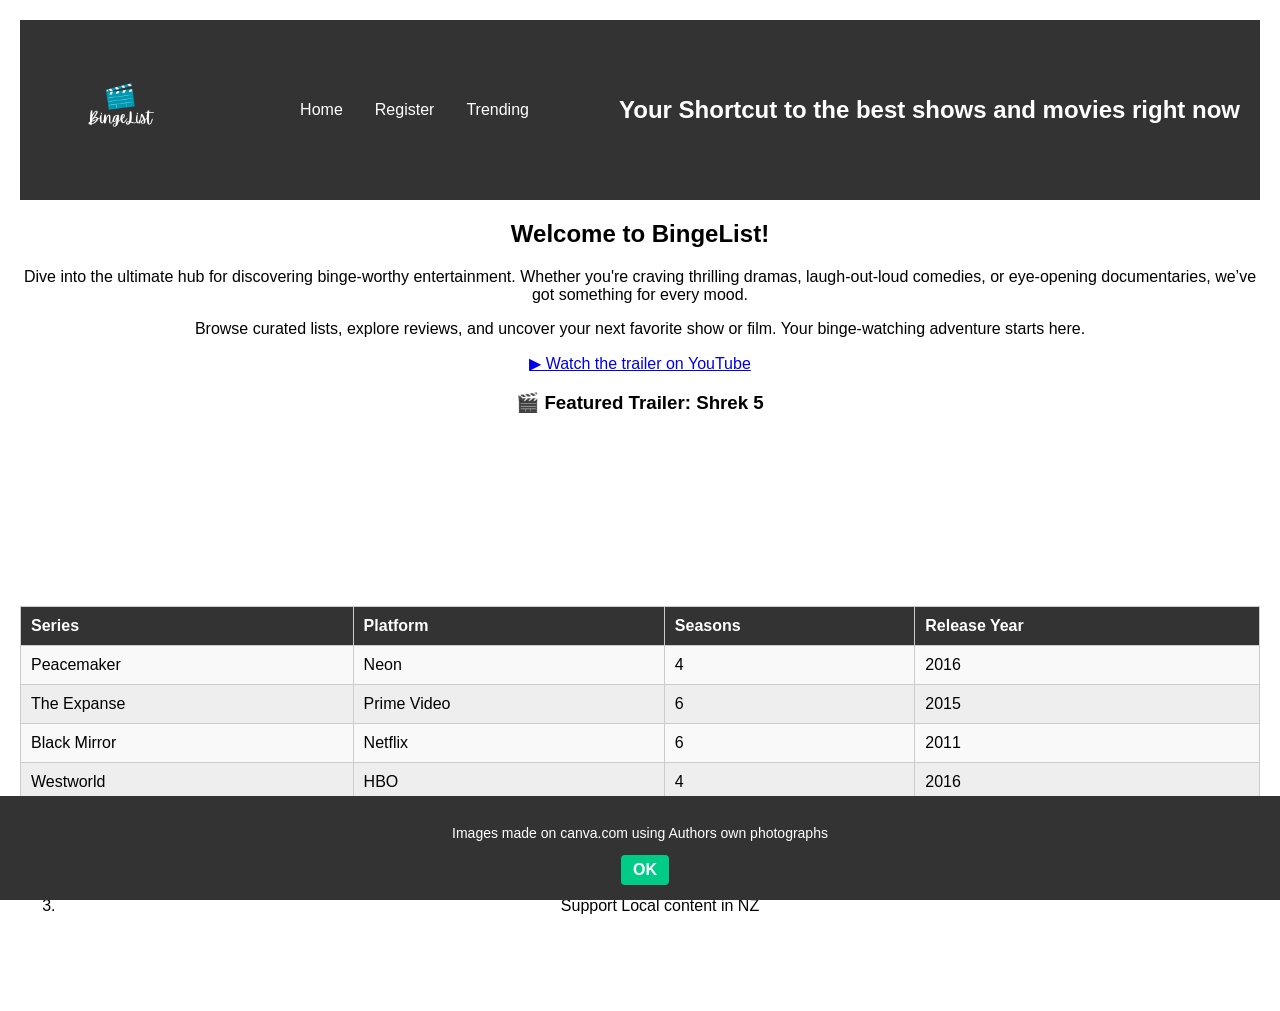
<file: BIT503/Assessment 3/website-development/index.html>
<!DOCTYPE html>
<html lang="en">
<head>
    <meta charset="UTF-8">
    <meta name="viewport" content="width=device-width, initial-scale=1.0">
    <title>BingeList</title>
    <link rel="stylesheet" href="css/styles.css">
    </head>
<body>
  <!-- website created by Thomas Bernard for assessment 3 -->
    <nav>
        <div class="navbar">
        <img src="images/sitelogo.png" alt="site logo" class="logo" width="160" height="160">
        
      </div> 
  <ul>
    <li><a href="index.html">Home</a></li>
    <li><a href="register.html">Register</a></li>
    <li><a href="trending.html">Trending</a></li>
  </ul>
  <h1 id="index-title-center" style="color: #ffffff;">
  Your Shortcut to the best shows and movies right now
</h1>

  </nav>

   <section class="intro">
  <h2>Welcome to <span class="brand">BingeList</span>!</h2>
  <p>
    Dive into the ultimate hub for discovering binge-worthy entertainment. Whether you're craving thrilling dramas, laugh-out-loud comedies, or eye-opening documentaries, we’ve got something for every mood.
  </p>
  <p>
    Browse curated lists, explore reviews, and uncover your next favorite show or film. Your binge-watching adventure starts here.
  </p>
  <p>
    <a href="https://youtu.be/I9-wXs4KtrU" target="_blank" rel="noopener noreferrer" class="video-link">
      ▶ Watch the trailer on YouTube
    </a>
  </p>
</section>

<section class="trailer">
  <h3>🎬 Featured Trailer: <span class="highlight">Shrek 5</span></h3>
  <div class="video-wrapper">
    <iframe src="https://www.youtube.com/embed/I9-wXs4KtrU?si=LVfRc2x5uOUQyScB"
      title="Shrek 5 Trailer" frameborder="0"
      allow="accelerometer; autoplay; clipboard-write; encrypted-media; gyroscope; picture-in-picture; web-share"
      referrerpolicy="strict-origin-when-cross-origin" allowfullscreen></iframe>
  </div>
</section>

<table class="series">
    <thead>
      <tr>
        <th>Series</th>
        <th>Platform</th>
        <th>Seasons</th>
        <th>Release Year</th>
      </tr>
    </thead>
    <tbody>
      <tr>
        <td>Peacemaker</td>
        <td>Neon</td>
        <td>4</td>
        <td>2016</td>
      </tr>
      <tr>
        <td>The Expanse</td>
        <td>Prime Video</td>
        <td>6</td>
        <td>2015</td>
      </tr>
      <tr>
        <td>Black Mirror</td>
        <td>Netflix</td>
        <td>6</td>
        <td>2011</td>
      </tr>
      <tr>
        <td>Westworld</td>
        <td>HBO</td>
        <td>4</td>
        <td>2016</td>
      </tr>
      <tr>
        <td>Severance</td>
        <td>Apple TV+</td>
        <td>1</td>
        <td>2022</td>
      </tr>
    </td>
  </body>
  </table>
 
  <ol>
  <li>Join for the best movie & TV update</li>
  <li>Free to join no cost</li>
  <li>Support Local content in NZ</li>
</ol>


  <div id="disclaimer-box">
  <p>Images made on canva.com using Authors own photographs</p>
  <button onclick="hideDisclaimer()">OK</button>
</div>

<script>
  function hideDisclaimer() {
    document.getElementById("disclaimer-box").style.display = "none";
  }
</script>

    <footer>
    <p>Thomas Bernard 23rd October 2025</p>
    <p></p>
    </footer>

  </body>
</html>
</file>
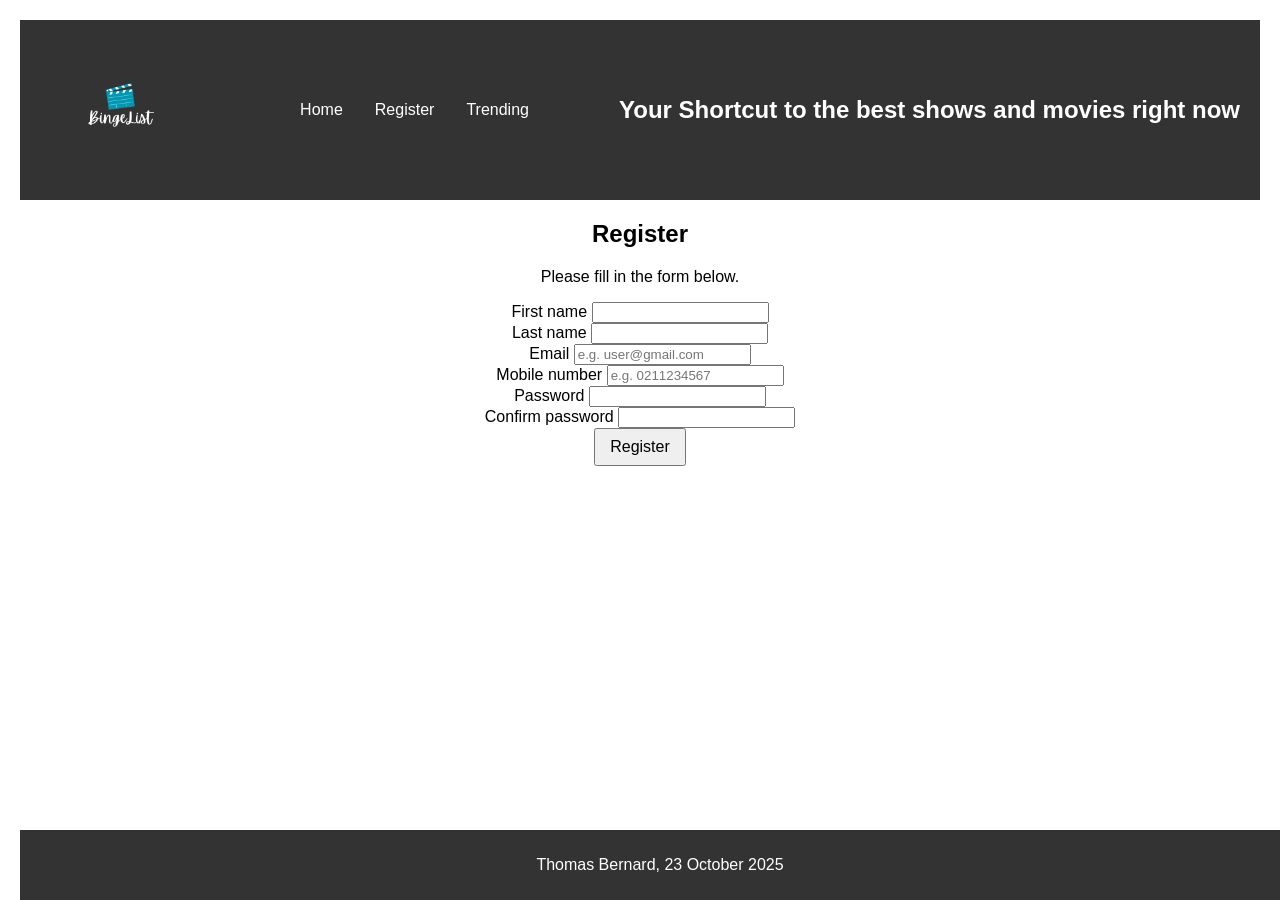
<file: BIT503/Assessment 3/website-development/register.html>
<!DOCTYPE html>
<html lang="en">
<head>
  <meta charset="UTF-8" />
  <meta name="viewport" content="width=device-width, initial-scale=1" />
  <link rel="stylesheet" href="css/styles.css" />
   <script src="js/script.js" defer></script>
  <title>Register</title>
</head>
<body>

 <!-- website created by Thomas Bernard for assessment 3 -->
    <nav>
        <div class="navbar">
        <img src="images/sitelogo.png" alt="site logo" class="logo" width="160" height="160">
        
      </div> 
  <ul>
    <li><a href="index.html">Home</a></li>
    <li><a href="register.html">Register</a></li>
    <li><a href="trending.html">Trending</a></li>
  </ul>
  <h1 id="index-title-center" style="color: #ffffff;">
  Your Shortcut to the best shows and movies right now
</h1>

  </nav>

  <main class="container">
  <h2>Register</h2>
  <p>Please fill in the form below.</p>

<form action="#" method="post" class="form" autocomplete="on">
    <!-- First Name -->
    <div class="field">
      <label for="firstName">First name</label>
      <input
        type="text"
        id="firstName"
        name="firstName"
        autocomplete="given-name"
        pattern="[A-Za-z]+"
        required
      />
    </div>

    <!-- Last Name -->
    <div class="field">
      <label for="lastName">Last name</label>
      <input
        type="text"
        id="lastName"
        name="lastName"
        autocomplete="family-name"
        pattern="[A-Za-z]+"
        required
      />
    </div>

    <!-- Email -->
    <div class="field">
      <label for="email">Email</label>
      <input
        type="email"
        id="email"
        name="email"
        autocomplete="email"
        placeholder="e.g. user@gmail.com"
        title="Please enter a valid email address with @"
        required
      />
    </div>

    <!-- Mobile Number -->
    <div class="field">
      <label for="mobile">Mobile number</label>
      <input
       type="tel"
       id="mobile"
       name="mobile"
       inputmode="numeric"
       autocomplete="tel"
       pattern="[0-9]{9,10}"
       minlength="9"
      maxlength="10"
      placeholder="e.g. 0211234567"
      title="Please enter 9 to 10 digits, numbers only"
      required
/>
    </div>

    <!-- Password -->
    <div class="field">
      <label for="password">Password</label>
     <input
     type="password"
     id="password"
     name="password"
     autocomplete="new-password"
     pattern="(?=.*[A-Za-z])(?=.*\d)[A-Za-z\d]{6,12}"
     min="6"
     maxlength="12"
     title="Password must be 6–12 characters and include at least one letter and one number"
  required
/>
    </div>

    <!-- Confirm Password -->
    <div class="field">
      <label for="confirmPassword">Confirm password</label>
      <input
        type="password"
        id="confirmPassword"
        name="confirmPassword"
        autocomplete="new-password"
        minlength="6"
        maxlength="12"
        required
      />
    </div>

    <!-- Submit Button -->
    <button type="submit" class="btn">Register</button>
  </form>
</main>

<p id="message"></p>


  <footer>
    <p>Thomas Bernard, 23 October 2025</p>
  </footer>

</body>
</html>
</file>
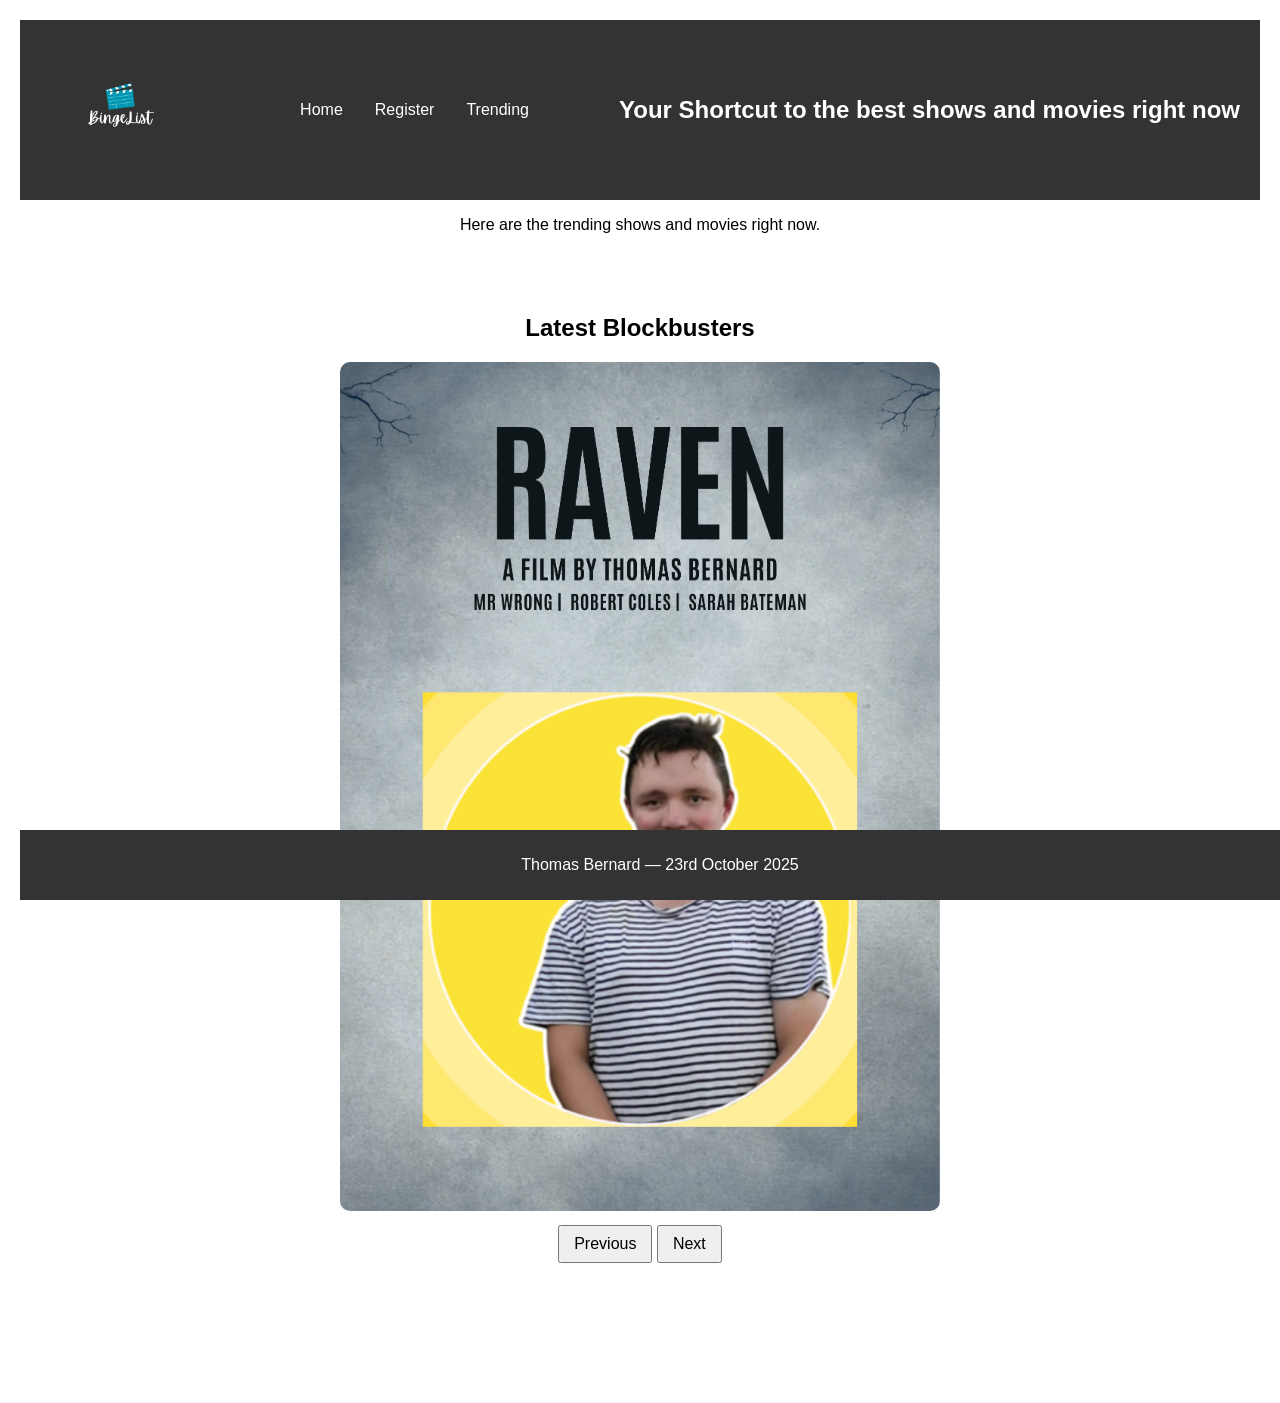
<file: BIT503/Assessment 3/website-development/trending.html>
<!DOCTYPE html>
<html lang="en">
<head>
  <meta charset="UTF-8">
  <meta name="viewport" content="width=device-width, initial-scale=1.0">
  <title>Trending</title>
  <link rel="stylesheet" href="css/styles.css">
</head>

 <!-- website created by Thomas Bernard for assessment 3 -->
    <nav>
        <div class="navbar">
        <img src="images/sitelogo.png" alt="site logo" class="logo" width="160" height="160">
        
      </div> 
  <ul>
    <li><a href="index.html">Home</a></li>
    <li><a href="register.html">Register</a></li>
    <li><a href="trending.html">Trending</a></li>
  </ul>
  <h1 id="index-title-center" style="color: #ffffff;">
  Your Shortcut to the best shows and movies right now
</h1>

  </nav>

  <p>Here are the trending shows and movies right now.</p>

  <div class="wrap">
    <h2>Latest Blockbusters</h2>
    <img id="slide" src="images/1.png" alt="slideshow image">
    <div class="controls">
      <button onclick="prev()">Previous</button>
      <button onclick="next()">Next</button>
    </div>
  </div>

  <script>
  const images = [
    "images/1.png",
    "images/2.png",
    "images/3.png",
    "images/4.png",
    "images/5.png",
  ];

  const altTexts = [
    "Raven Movie",
    "coming soon october 2028 ",
    "Thomas the radio",
    "fellow our heart",
    "A Summer Film"
  ];

  let index = 0;
  const slide = document.getElementById("slide");

  function show() {
    slide.src = images[index];
    slide.alt = altTexts[index];
  }

  function next() {
    index++;
    if (index >= images.length) index = 0;
    show();
  }

  function prev() {
    index--;
    if (index < 0) index = images.length - 1;
    show();
  }

  show();

</script>
  <footer>
    <p>Thomas Bernard — 23rd October 2025</p>
  </footer>
</body>
</html>
</file>
<file: BIT503/Assessment 3/website-development/css/styles.css>
/* Page text and layout */
body {
  font-family: Arial, sans-serif;
  text-align: center;
  margin: 0;
  padding: 20px;
  padding-bottom: 80px
}

/* Navigation bar */
nav {
  display: flex;
  justify-content: space-between;
  align-items: center;
  background-color: #333;
  padding: 10px 20px;
}

nav ul {
  list-style: none;
  margin: 0;
  padding: 0;
  display: flex;
  justify-content: flex-end;
}

nav ul li a {
  display: block;
  color: #fff;
  padding: 14px 16px;
  text-decoration: none;
}

.navbar {
  display: flex;
  align-items: center;
}

.logo {
  margin-right: 10px;
}

.site-name {
  color: white;
  font-size: 24px;
  margin: 0;
}

/* Centered heading */
#index-title-center {
  text-align: center;
}

/* Slideshow area */
.wrap {
  max-width: 600px;
  margin: 80px auto 60px;
}

#slide {
  width: 100%;
  height: auto;
  border-radius: 10px;
}

.controls {
  margin-top: 10px;
}

button {
  padding: 8px 14px;
  font-size: 16px;
  cursor: pointer;
}

/* Smaller buttons on small screens */
@media (max-width: 500px) {
  button {
    font-size: 14px;
    padding: 6px 10px;
  }
}

/* Footer */
footer {
  position: fixed;
  bottom: 0;
  width: 100%;
  background-color: #333;
  color: white;
  padding: 10px 0;
  text-align: center;
}

table.series {
  width: 100%;
  border-collapse: collapse;
  margin: 20px 0;
  font-family: Arial, sans-serif;
  background-color: #f9f9f9;
}

table.series th,
table.series td {
  border: 1px solid #ccc;
  padding: 10px;
  text-align: left;
}

table.series th {
  background-color: #333;
  color: white;
}

table.series tr:nth-child(even) {
  background-color: #eee;
}

#disclaimer-box {
  position: fixed;
  bottom: 0;
  left: 0;
  right: 0;
  background-color: #333;
  color: white;
  padding: 15px;
  text-align: center;
  font-size: 14px;
  z-index: 1000;
}

#disclaimer-box button {
  margin-left: 10px;
  padding: 6px 12px;
  background-color: #00cc88;
  color: white;
  border: none;
  cursor: pointer;
  font-weight: bold;
  border-radius: 4px;
}
</file>
